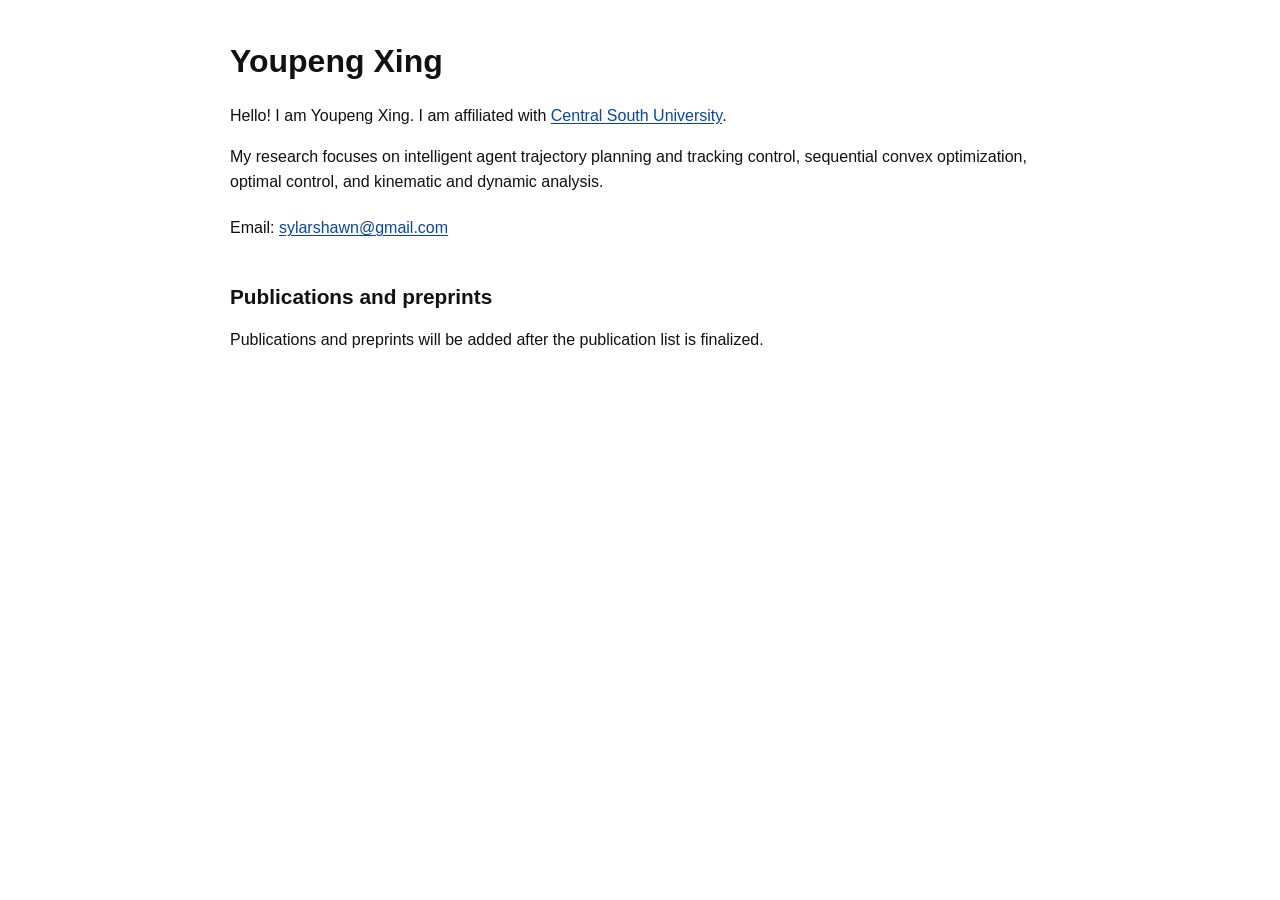
<file: index.html>
<!doctype html>
<html lang="en">
<head>
  <meta charset="utf-8">
  <meta name="viewport" content="width=device-width, initial-scale=1">

  <title>Youpeng Xing | Central South University</title>
  <meta name="description" content="Academic homepage of Youpeng Xing at Central South University, with research in intelligent agent trajectory planning and tracking control, sequential convex optimization, optimal control, and kinematic and dynamic analysis.">
  <meta name="author" content="Youpeng Xing">
  <meta name="robots" content="index, follow, max-image-preview:large">

  <link rel="canonical" href="https://youpengxing.github.io/">
  <link rel="icon" href="favicon.svg" type="image/svg+xml">
  <link rel="stylesheet" href="styles.css">

  <meta property="og:type" content="website">
  <meta property="og:title" content="Youpeng Xing | Central South University">
  <meta property="og:description" content="Research in intelligent agent trajectory planning and tracking control, sequential convex optimization, optimal control, and kinematic and dynamic analysis.">
  <meta property="og:url" content="https://youpengxing.github.io/">
  <meta property="og:site_name" content="Youpeng Xing">

  <meta name="twitter:card" content="summary">
  <meta name="twitter:title" content="Youpeng Xing | Central South University">
  <meta name="twitter:description" content="Research in intelligent agent trajectory planning and tracking control, sequential convex optimization, optimal control, and kinematic and dynamic analysis.">

  <script type="application/ld+json">
  {
    "@context": "https://schema.org",
    "@type": "Person",
    "name": "Youpeng Xing",
    "alternateName": "youpengxing",
    "givenName": "Youpeng",
    "familyName": "Xing",
    "url": "https://youpengxing.github.io/",
    "email": "mailto:sylarshawn@gmail.com",
    "sameAs": "https://github.com/youpengxing",
    "affiliation": {
      "@type": "Organization",
      "name": "Central South University",
      "url": "https://en.csu.edu.cn/"
    },
    "knowsAbout": [
      "Intelligent agent trajectory planning and tracking control",
      "Sequential convex optimization",
      "Optimal control",
      "Kinematics and dynamics analysis"
    ]
  }
  </script>
</head>
<body>
  <a class="skip-link" href="#content">Skip to content</a>

  <main class="page" id="content">
    <h1>Youpeng Xing</h1>

    <div class="intro">
      <p>Hello! I am Youpeng Xing. I am affiliated with <a href="https://en.csu.edu.cn/" rel="noopener noreferrer">Central South University</a>.</p>
      <p>My research focuses on intelligent agent trajectory planning and tracking control, sequential convex optimization, optimal control, and kinematic and dynamic analysis.</p>
    </div>

    <p class="contact">Email: <a href="mailto:sylarshawn@gmail.com">sylarshawn@gmail.com</a></p>

    <section aria-labelledby="publications-heading">
      <h2 id="publications-heading">Publications and preprints</h2>
      <p class="publication-note">Publications and preprints will be added after the publication list is finalized.</p>
    </section>
  </main>
</body>
</html>
</file>
<file: styles.css>
:root {
  color-scheme: light;
}

*,
*::before,
*::after {
  box-sizing: border-box;
}

html {
  font-size: 100%;
}

body {
  margin: 0;
  background: #ffffff;
  color: #111111;
  font-family: "Helvetica Neue", Helvetica, Arial, sans-serif;
  font-size: 16px;
  line-height: 1.55;
  letter-spacing: 0;
  -webkit-font-smoothing: antialiased;
}

.page {
  width: min(100% - 48px, 820px);
  margin: 0 auto;
  padding: 42px 0 72px;
}

h1 {
  margin: 0 0 24px;
  font-size: 2rem;
  line-height: 1.2;
}

h2 {
  margin: 42px 0 18px;
  font-size: 1.3rem;
  line-height: 1.3;
}

p {
  margin: 0 0 1em;
}

a {
  color: #0645ad;
  text-decoration: underline;
  text-underline-offset: 0.14em;
}

a:hover {
  color: #0b0080;
}

.intro p:last-child {
  margin-bottom: 1em;
}

.contact,
.announcement {
  margin-top: 1.35em;
}

.publications {
  margin: 0;
  padding-left: 2.2em;
}

.publications li {
  margin: 0 0 0.75em;
  padding-left: 0.25em;
}

.skip-link {
  position: absolute;
  top: -80px;
  left: 16px;
  padding: 8px 12px;
  background: #ffffff;
  color: #111111;
  outline: 2px solid #111111;
}

.skip-link:focus {
  top: 12px;
}

@media (max-width: 600px) {
  .page {
    width: auto;
    margin: 0 18px;
    padding: 30px 0 56px;
  }

  h1 {
    font-size: 1.65rem;
  }

  h2 {
    margin-top: 36px;
    font-size: 1.2rem;
  }

  .publications {
    padding-left: 1.65em;
  }
}
</file>
